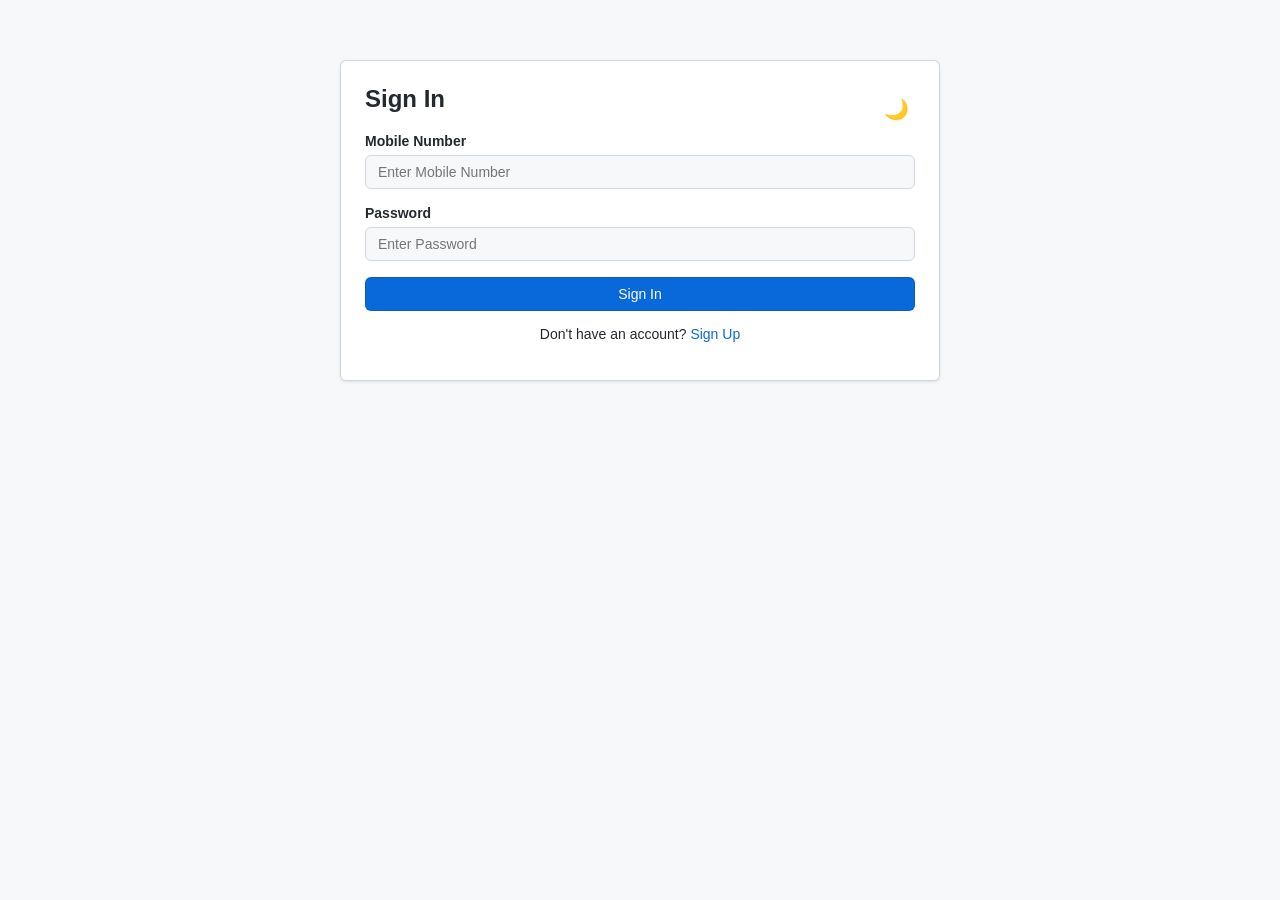
<file: index.html>
<!DOCTYPE html>
<html lang="en">
<head>
    <meta charset="UTF-8">
    <meta name="viewport" content="width=device-width, initial-scale=1.0">
    <title>Sign In - My Case Diary</title>
    <link rel="stylesheet" href="style.css">
</head>
<body>
    <div class="container">
        <div class="card center">
            <div class="flex-between">
                <h2>Sign In</h2>
                <button id="themeToggle" class="theme-toggle" onclick="toggleTheme()">🌙</button>
            </div>
            <form id="signinForm">
                <div class="form-group">
                    <label for="mobile">Mobile Number</label>
                    <input type="text" id="mobile" required placeholder="Enter Mobile Number">
                </div>
                <div class="form-group">
                    <label for="password">Password</label>
                    <input type="password" id="password" required placeholder="Enter Password">
                </div>
                <button type="submit" class="btn btn-block">Sign In</button>
            </form>
            <p style="margin-top: 15px; font-size: 14px;">Don't have an account? <a href="signup.html">Sign Up</a></p>
        </div>
    </div>
    <script src="script.js"></script>
</body>
</html>
</file>
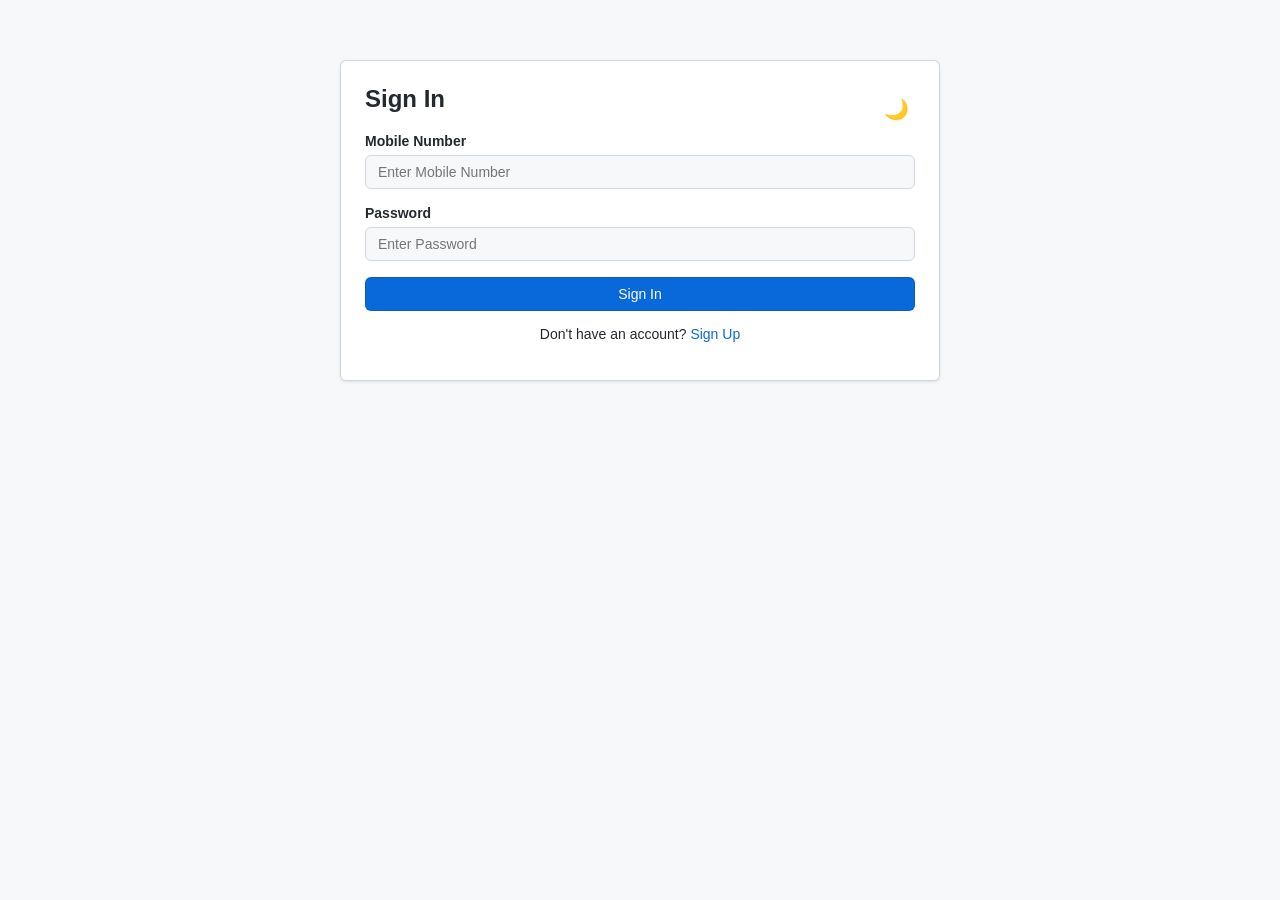
<file: dashboard.html>
<!DOCTYPE html>
<html lang="en">
<head>
    <meta charset="UTF-8">
    <meta name="viewport" content="width=device-width, initial-scale=1.0">
    <title>Dashboard</title>
    <link rel="stylesheet" href="style.css">
</head>
<body>
    <div class="container">
        <div class="card center">
            <div class="flex-between">
                <h2>Dashboard</h2>
                <div>
                    <button id="themeToggle" class="theme-toggle" onclick="toggleTheme()" style="margin-right:10px;">🌙</button>
                    <button class="btn btn-danger" onclick="logout()">Logout</button>
                </div>
            </div>
            <div class="nav-buttons">
                <a href="dashboard.html" class="btn btn-block">Home</a>
                <a href="new-case.html" class="btn btn-block">नया पर्चा लिखे (New Case)</a>
                <a href="view-cases.html" class="btn btn-block">पर्चे देखें (View Cases)</a>
            </div>
        </div>
    </div>
    <script src="script.js"></script>
</body>
</html>
</file>
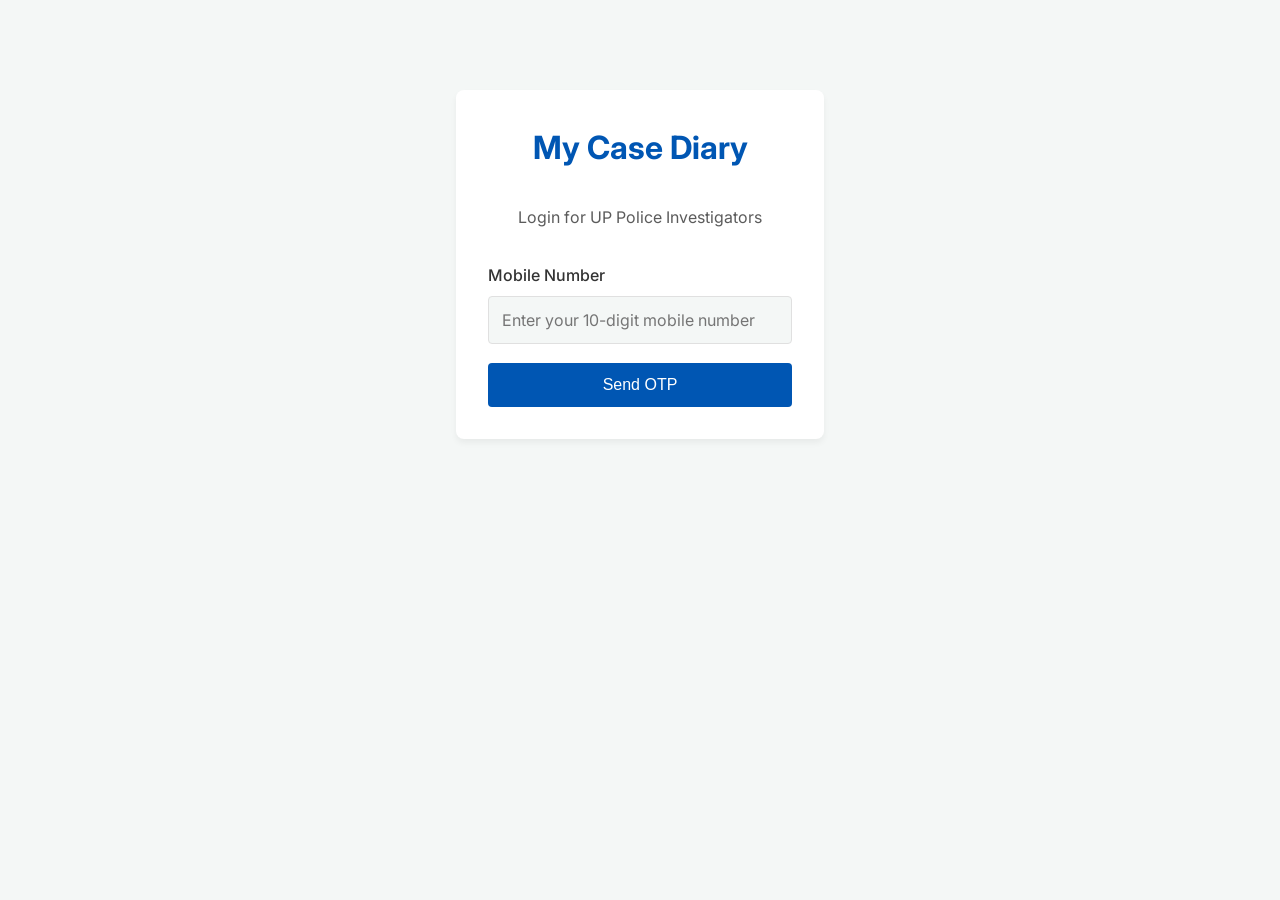
<file: login.html>
<!DOCTYPE html>
<html lang="en">
<head>
    <meta charset="UTF-8">
    <meta name="viewport" content="width=device-width, initial-scale=1.0">
    <title>Login - My Case Diary</title>
    <link href="https://fonts.googleapis.com/css2?family=Inter:wght@400;500;600&display=swap" rel="stylesheet">
    <link rel="stylesheet" href="css/styles.css">
</head>
<body>
    <div class="container" style="max-width: 400px; margin-top: 10vh;">
        <div class="card" style="text-align: center;">
            <h1 style="color: var(--primary-color); margin-bottom: 2rem;">My Case Diary</h1>
            <p style="margin-bottom: 2rem; color: var(--text-color); opacity: 0.8;">Login for UP Police Investigators</p>
            
            <form id="loginForm">
                <div class="form-group" style="text-align: left;">
                    <label for="mobileNumber">Mobile Number</label>
                    <input type="tel" id="mobileNumber" class="form-control" placeholder="Enter your 10-digit mobile number" pattern="[0-9]{10}" required>
                </div>
                
                <button type="button" id="sendOtpBtn" class="btn btn-block">Send OTP</button>
                
                <div id="otpSection" class="d-none" style="margin-top: 1.5rem;">
                    <div class="form-group" style="text-align: left;">
                        <label for="otpInput">Enter OTP</label>
                        <input type="text" id="otpInput" class="form-control" placeholder="Enter 4-digit OTP" maxlength="6">
                    </div>
                    <button type="button" id="verifyOtpBtn" class="btn btn-block" style="background-color: var(--success-color);">Verify & Login</button>
                </div>
            </form>
        </div>
    </div>

    <script src="js/storage.js"></script>
    <script src="js/auth.js"></script>
</body>
</html>
</file>
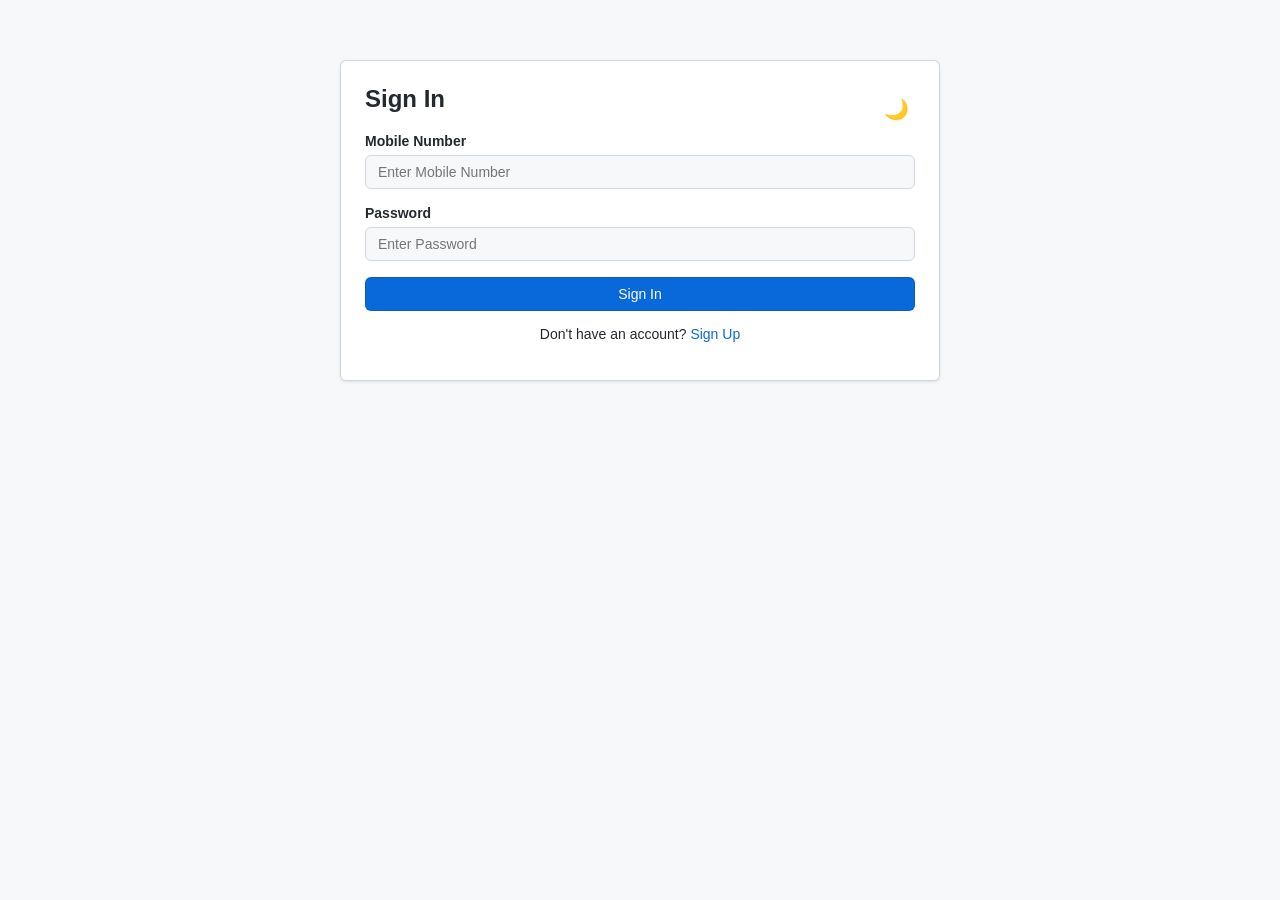
<file: new-case.html>
<!DOCTYPE html>
<html lang="en">
<head>
    <meta charset="UTF-8">
    <meta name="viewport" content="width=device-width, initial-scale=1.0">
    <title>New Case</title>
    <link rel="stylesheet" href="style.css">
</head>
<body>
    <div class="container">
        <div class="card">
            <div class="flex-between" style="margin-bottom: 20px;">
                <h2>New Case</h2>
                <button id="themeToggle" class="theme-toggle" onclick="toggleTheme()">🌙</button>
            </div>
            <form id="caseForm">
                <div class="form-group">
                    <label for="title">Case Title</label>
                    <input type="text" id="title" required placeholder="Case Title">
                </div>
                <div class="form-group">
                    <label for="number">Case Number</label>
                    <input type="text" id="number" required placeholder="Case Number">
                </div>
                <div class="form-group flex-between" style="margin-bottom: 5px;">
                    <label for="description" style="margin-bottom: 0;">Description</label>
                    <select id="writingModeSelect" style="width: auto; padding: 4px; font-size: 12px; border-radius: 4px; border: 1px solid var(--border-color); background: var(--bg-color); color: var(--text-color);">
                        <option value="default">Default</option>
                        <option value="dark">Dark</option>
                        <option value="terminal">Terminal</option>
                        <option value="comfort">Eye Comfort</option>
                    </select>
                </div>
                <div class="form-group">
                    <textarea id="description" required placeholder="Detailed description of the case..."></textarea>
                </div>
                <div style="display:flex; gap:10px;">
                    <button type="submit" class="btn">Save Case</button>
                    <a href="dashboard.html" class="btn" style="background:transparent; color:var(--text-color); border-color:var(--border-color);">Cancel</a>
                </div>
            </form>
        </div>
    </div>
    <script src="script.js"></script>
</body>
</html>
</file>
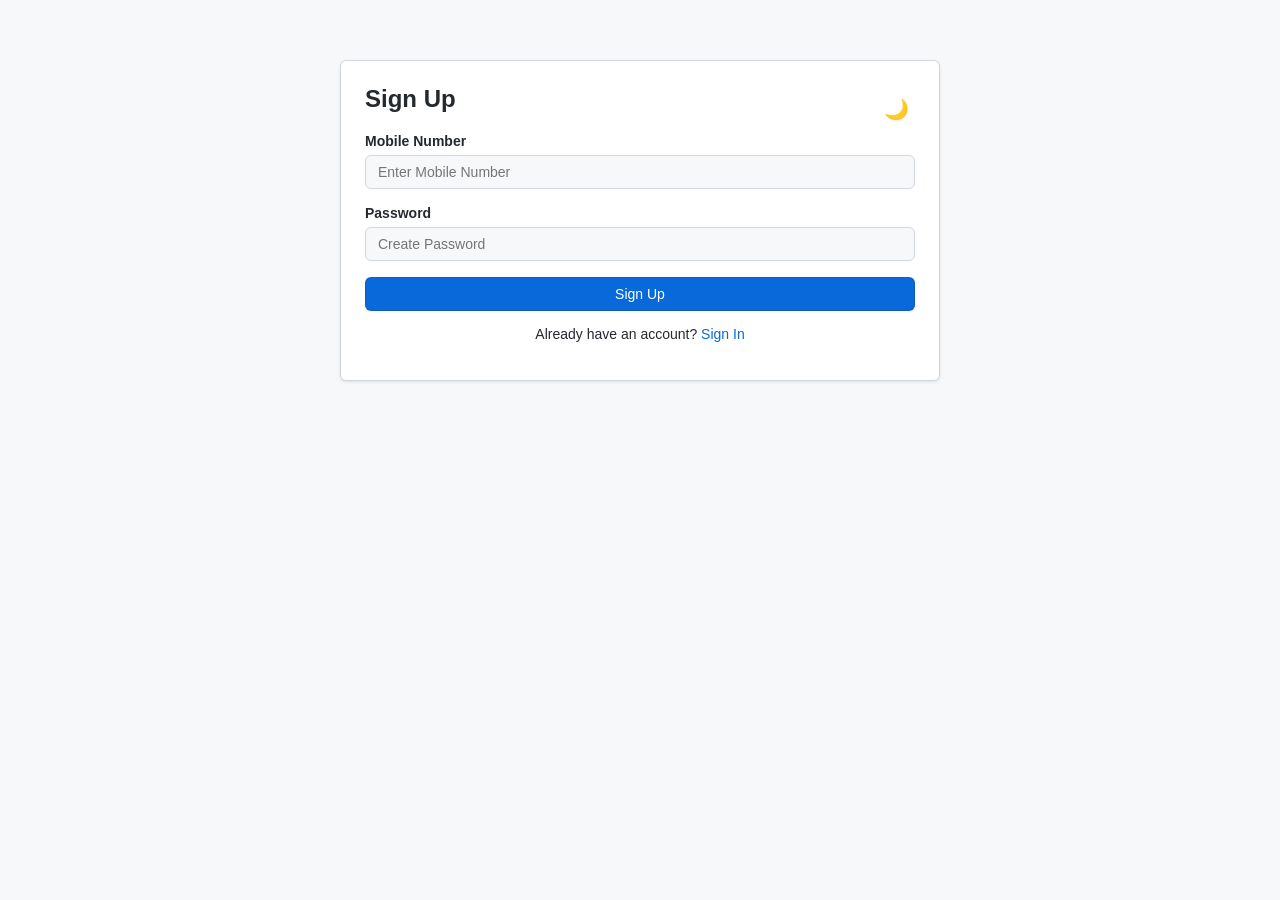
<file: signup.html>
<!DOCTYPE html>
<html lang="en">
<head>
    <meta charset="UTF-8">
    <meta name="viewport" content="width=device-width, initial-scale=1.0">
    <title>Sign Up - My Case Diary</title>
    <link rel="stylesheet" href="style.css">
</head>
<body>
    <div class="container">
        <div class="card center">
            <div class="flex-between">
                <h2>Sign Up</h2>
                <button id="themeToggle" class="theme-toggle" onclick="toggleTheme()">🌙</button>
            </div>
            <form id="signupForm">
                <div class="form-group">
                    <label for="mobile">Mobile Number</label>
                    <input type="text" id="mobile" required placeholder="Enter Mobile Number">
                </div>
                <div class="form-group">
                    <label for="password">Password</label>
                    <input type="password" id="password" required placeholder="Create Password">
                </div>
                <button type="submit" class="btn btn-block">Sign Up</button>
            </form>
            <p style="margin-top: 15px; font-size: 14px;">Already have an account? <a href="index.html">Sign In</a></p>
        </div>
    </div>
    <script src="script.js"></script>
</body>
</html>
</file>
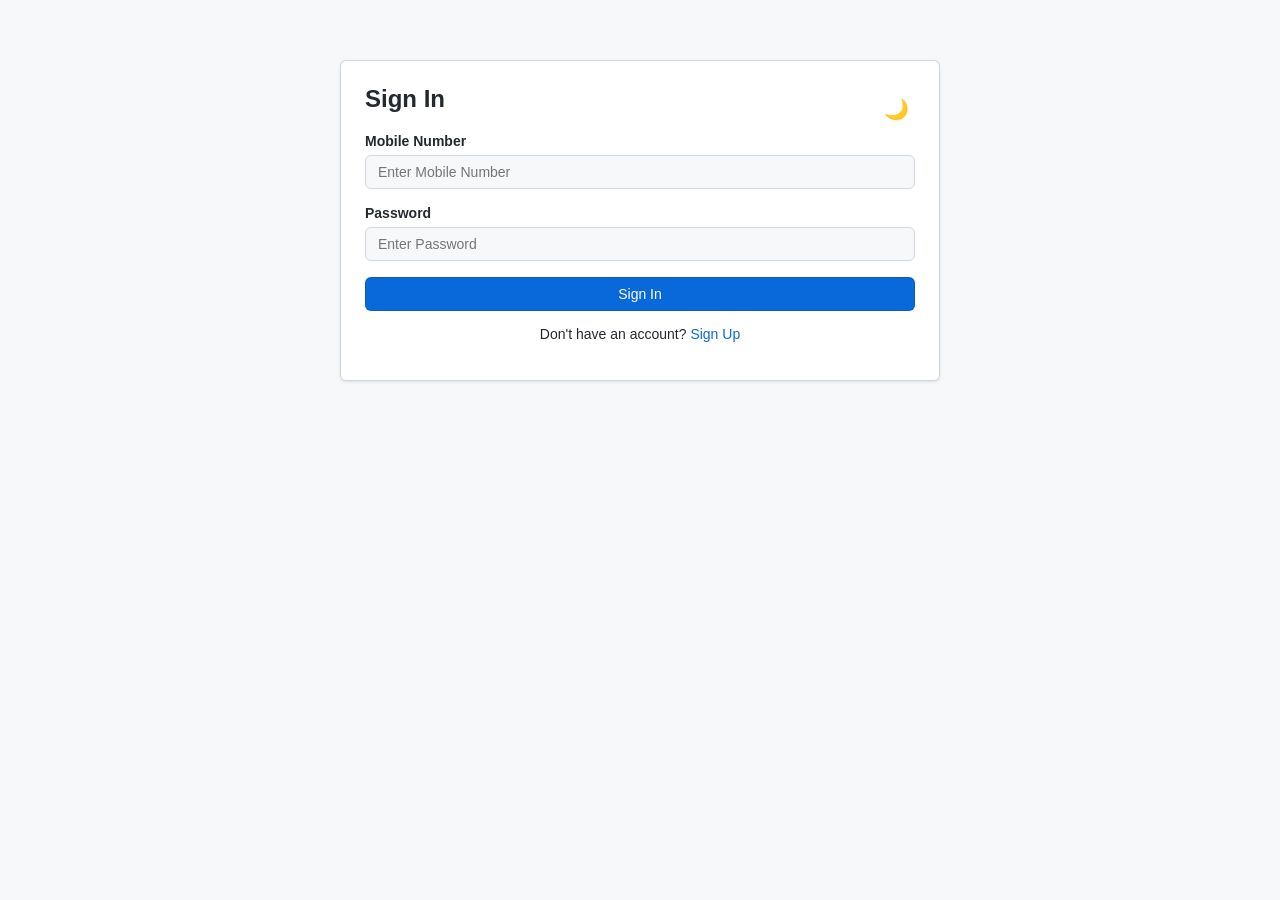
<file: view-cases.html>
<!DOCTYPE html>
<html lang="en">
<head>
    <meta charset="UTF-8">
    <meta name="viewport" content="width=device-width, initial-scale=1.0">
    <title>View Cases</title>
    <link rel="stylesheet" href="style.css">
</head>
<body>
    <div class="container">
        <div class="card">
            <div class="flex-between" style="margin-bottom: 20px;">
                <h2>Saved Cases</h2>
                <div>
                    <button id="themeToggle" class="theme-toggle" onclick="toggleTheme()" style="margin-right:10px;">🌙</button>
                    <a href="dashboard.html" class="btn" style="background:transparent; color:var(--text-color); border-color:var(--border-color);">Back</a>
                </div>
            </div>
            <div id="caseList"></div>
        </div>
    </div>
    <script src="script.js"></script>
</body>
</html>
</file>
<file: style.css>
:root {
    --bg-color: #f6f8fa;
    --text-color: #24292f;
    --card-bg: #ffffff;
    --border-color: #d0d7de;
    --primary: #0969da;
    --primary-hover: #0353a4;
    --danger: #cf222e;
    --danger-hover: #a40e26;
}

[data-theme="dark"] {
    --bg-color: #0d1117;
    --text-color: #c9d1d9;
    --card-bg: #161b22;
    --border-color: #30363d;
    --primary: #58a6ff;
    --primary-hover: #3182ce;
    --danger: #f85149;
    --danger-hover: #da3633;
}

body {
    font-family: -apple-system, BlinkMacSystemFont, "Segoe UI", Helvetica, Arial, sans-serif;
    background-color: var(--bg-color);
    color: var(--text-color);
    margin: 0;
    padding: 20px;
    transition: background-color 0.3s, color 0.3s;
}

.container {
    max-width: 600px;
    margin: 40px auto;
}

.card {
    background-color: var(--card-bg);
    border: 1px solid var(--border-color);
    border-radius: 6px;
    padding: 24px;
    box-shadow: 0 1px 3px rgba(0,0,0,0.1);
}

.center {
    text-align: center;
}

h1, h2, h3 {
    margin-top: 0;
}

.form-group {
    margin-bottom: 16px;
    text-align: left;
}

label {
    display: block;
    margin-bottom: 6px;
    font-weight: 600;
    font-size: 14px;
}

input, textarea {
    width: 100%;
    padding: 8px 12px;
    border: 1px solid var(--border-color);
    border-radius: 6px;
    background-color: var(--bg-color);
    color: var(--text-color);
    box-sizing: border-box;
    font-size: 14px;
    font-family: inherit;
}

input:focus, textarea:focus {
    outline: none;
    border-color: var(--primary);
    box-shadow: 0 0 0 3px rgba(9, 105, 218, 0.3);
}

textarea {
    min-height: 120px;
    resize: vertical;
}

.btn {
    display: inline-block;
    padding: 8px 16px;
    background-color: var(--primary);
    color: #ffffff;
    border: 1px solid rgba(27, 31, 36, 0.15);
    border-radius: 6px;
    font-size: 14px;
    font-weight: 500;
    cursor: pointer;
    text-align: center;
    text-decoration: none;
    transition: background-color 0.2s;
}

.btn:hover {
    background-color: var(--primary-hover);
}

.btn-danger {
    background-color: var(--danger);
    color: #ffffff;
}
.btn-danger:hover {
    background-color: var(--danger-hover);
}

.btn-block {
    display: block;
    width: 100%;
    margin-bottom: 10px;
}

.nav-buttons {
    display: flex;
    flex-direction: column;
    gap: 12px;
    margin-top: 20px;
}

.case-card {
    border: 1px solid var(--border-color);
    padding: 16px;
    border-radius: 6px;
    margin-bottom: 16px;
    background-color: var(--card-bg);
}

.case-card h3 {
    margin-bottom: 8px;
    color: var(--primary);
}

.case-card p {
    margin-bottom: 12px;
    font-size: 14px;
}

.flex-between {
    display: flex;
    justify-content: space-between;
    align-items: center;
}

.theme-toggle {
    background: none;
    border: none;
    color: var(--text-color);
    cursor: pointer;
    font-size: 20px;
}

a {
    color: var(--primary);
    text-decoration: none;
}

a:hover {
    text-decoration: underline;
}

/* Writing Modes */
.writing-mode-default {
    background-color: #ffffff !important;
    color: #000000 !important;
}
.writing-mode-dark {
    background-color: #121212 !important;
    color: #ffffff !important;
}
.writing-mode-terminal {
    background-color: #000000 !important;
    color: #00ff00 !important;
    font-family: 'Courier New', Courier, monospace !important;
}
.writing-mode-comfort {
    background-color: #fdf6e3 !important;
    color: #657b83 !important;
}
</file>
<file: css/styles.css>
/* d:\testing_area\My-Case_Diary\css\styles.css */
:root {
  --bg-color: #f4f7f6;
  --text-color: #333333;
  --card-bg: #ffffff;
  --primary-color: #0056b3;
  --primary-hover: #004494;
  --border-color: #e0e0e0;
  --danger-color: #dc3545;
  --danger-hover: #c82333;
  --success-color: #28a745;
}

[data-theme="dark"] {
  --bg-color: #121212;
  --text-color: #e0e0e0;
  --card-bg: #1e1e1e;
  --primary-color: #3f88c5;
  --primary-hover: #2c6da3;
  --border-color: #333333;
}

* {
  box-sizing: border-box;
  margin: 0;
  padding: 0;
}

body {
  font-family: 'Inter', 'Roboto', sans-serif;
  background-color: var(--bg-color);
  color: var(--text-color);
  line-height: 1.6;
  transition: background-color 0.3s, color 0.3s;
}

/* Navbar */
.navbar {
  display: flex;
  justify-content: space-between;
  align-items: center;
  padding: 1rem 2rem;
  background-color: var(--card-bg);
  box-shadow: 0 2px 4px rgba(0,0,0,0.1);
}

.navbar h1 {
  font-size: 1.5rem;
  color: var(--primary-color);
  text-decoration: none;
}

.nav-actions {
  display: flex;
  gap: 1rem;
  align-items: center;
}

/* Container */
.container {
  max-width: 800px;
  margin: 2rem auto;
  padding: 0 1rem;
}

/* Cards */
.card {
  background-color: var(--card-bg);
  border-radius: 8px;
  padding: 2rem;
  box-shadow: 0 4px 6px rgba(0,0,0,0.05);
  margin-bottom: 1.5rem;
  transition: background-color 0.3s, box-shadow 0.3s;
}

/* Forms */
.form-group {
  margin-bottom: 1.2rem;
}

.form-group label {
  display: block;
  margin-bottom: 0.5rem;
  font-weight: 500;
}

.form-control {
  width: 100%;
  padding: 0.8rem;
  border: 1px solid var(--border-color);
  border-radius: 4px;
  background-color: var(--bg-color);
  color: var(--text-color);
  font-family: inherit;
  font-size: 1rem;
  transition: border-color 0.3s, background-color 0.3s;
}

.form-control:focus {
  outline: none;
  border-color: var(--primary-color);
}

textarea.form-control {
  resize: vertical;
  min-height: 150px;
}

/* Buttons */
.btn {
  display: inline-block;
  padding: 0.8rem 1.5rem;
  border: none;
  border-radius: 4px;
  background-color: var(--primary-color);
  color: #ffffff;
  font-size: 1rem;
  cursor: pointer;
  text-decoration: none;
  text-align: center;
  transition: background-color 0.3s, opacity 0.3s;
  font-weight: 500;
}

.btn:hover {
  background-color: var(--primary-hover);
}

.btn-danger {
  background-color: var(--danger-color);
}

.btn-danger:hover {
  background-color: var(--danger-hover);
}

.btn-outline {
  background-color: transparent;
  border: 1px solid var(--primary-color);
  color: var(--primary-color);
}

.btn-outline:hover {
  background-color: var(--primary-color);
  color: #fff;
}

.btn-block {
  display: block;
  width: 100%;
}

/* Theme Toggle */
.theme-toggle {
  background: none;
  border: none;
  color: var(--text-color);
  font-size: 1.5rem;
  cursor: pointer;
}

/* Dashboard Grid */
.dashboard-grid {
  display: grid;
  grid-template-columns: repeat(auto-fit, minmax(200px, 1fr));
  gap: 1.5rem;
  margin-top: 2rem;
}

.dashboard-card {
  text-align: center;
  padding: 2rem;
  background-color: var(--card-bg);
  border-radius: 8px;
  box-shadow: 0 4px 6px rgba(0,0,0,0.05);
  cursor: pointer;
  text-decoration: none;
  color: var(--text-color);
  display: flex;
  flex-direction: column;
  align-items: center;
  justify-content: center;
  gap: 1rem;
  transition: transform 0.2s;
}

.dashboard-card:hover {
  transform: translateY(-5px);
}

.dashboard-card i {
  font-size: 2.5rem;
  color: var(--primary-color);
}

.dashboard-card h3 {
  font-size: 1.2rem;
}

/* Messages */
.message {
  padding: 1rem;
  border-radius: 4px;
  margin-bottom: 1rem;
  display: none;
}
.message.success {
  background-color: rgba(40, 167, 69, 0.1);
  color: var(--success-color);
  border: 1px solid var(--success-color);
  display: block;
}

/* Case List */
.case-list {
  display: flex;
  flex-direction: column;
  gap: 1rem;
}

.case-item {
  display: flex;
  justify-content: space-between;
  align-items: center;
  padding: 1.5rem;
  border: 1px solid var(--border-color);
  border-radius: 8px;
  background-color: var(--card-bg);
}

.case-info h3 {
  margin-bottom: 0.5rem;
  color: var(--primary-color);
}

.case-meta {
  font-size: 0.9rem;
  color: var(--text-color);
  opacity: 0.8;
}

.case-actions {
  display: flex;
  gap: 0.5rem;
}

.empty-state {
  text-align: center;
  padding: 3rem;
  color: var(--text-color);
  opacity: 0.7;
}

/* Modal / Details View */
.modal {
  display: none;
  position: fixed;
  top: 0; left: 0; width: 100%; height: 100%;
  background-color: rgba(0,0,0,0.5);
  justify-content: center;
  align-items: center;
  z-index: 1000;
}

.modal.active {
  display: flex;
}

.modal-content {
  background-color: var(--card-bg);
  padding: 2rem;
  border-radius: 8px;
  max-width: 600px;
  width: 90%;
  max-height: 90vh;
  overflow-y: auto;
}

.modal-header {
  display: flex;
  justify-content: space-between;
  align-items: center;
  margin-bottom: 1.5rem;
}

.modal-close {
  background: none;
  border: none;
  font-size: 1.5rem;
  cursor: pointer;
  color: var(--text-color);
}

.case-detail-field {
  margin-bottom: 1rem;
}
.case-detail-field strong {
  display: block;
  font-size: 0.9rem;
  opacity: 0.7;
}

/* Hide Utility */
.d-none {
  display: none !important;
}
</file>
